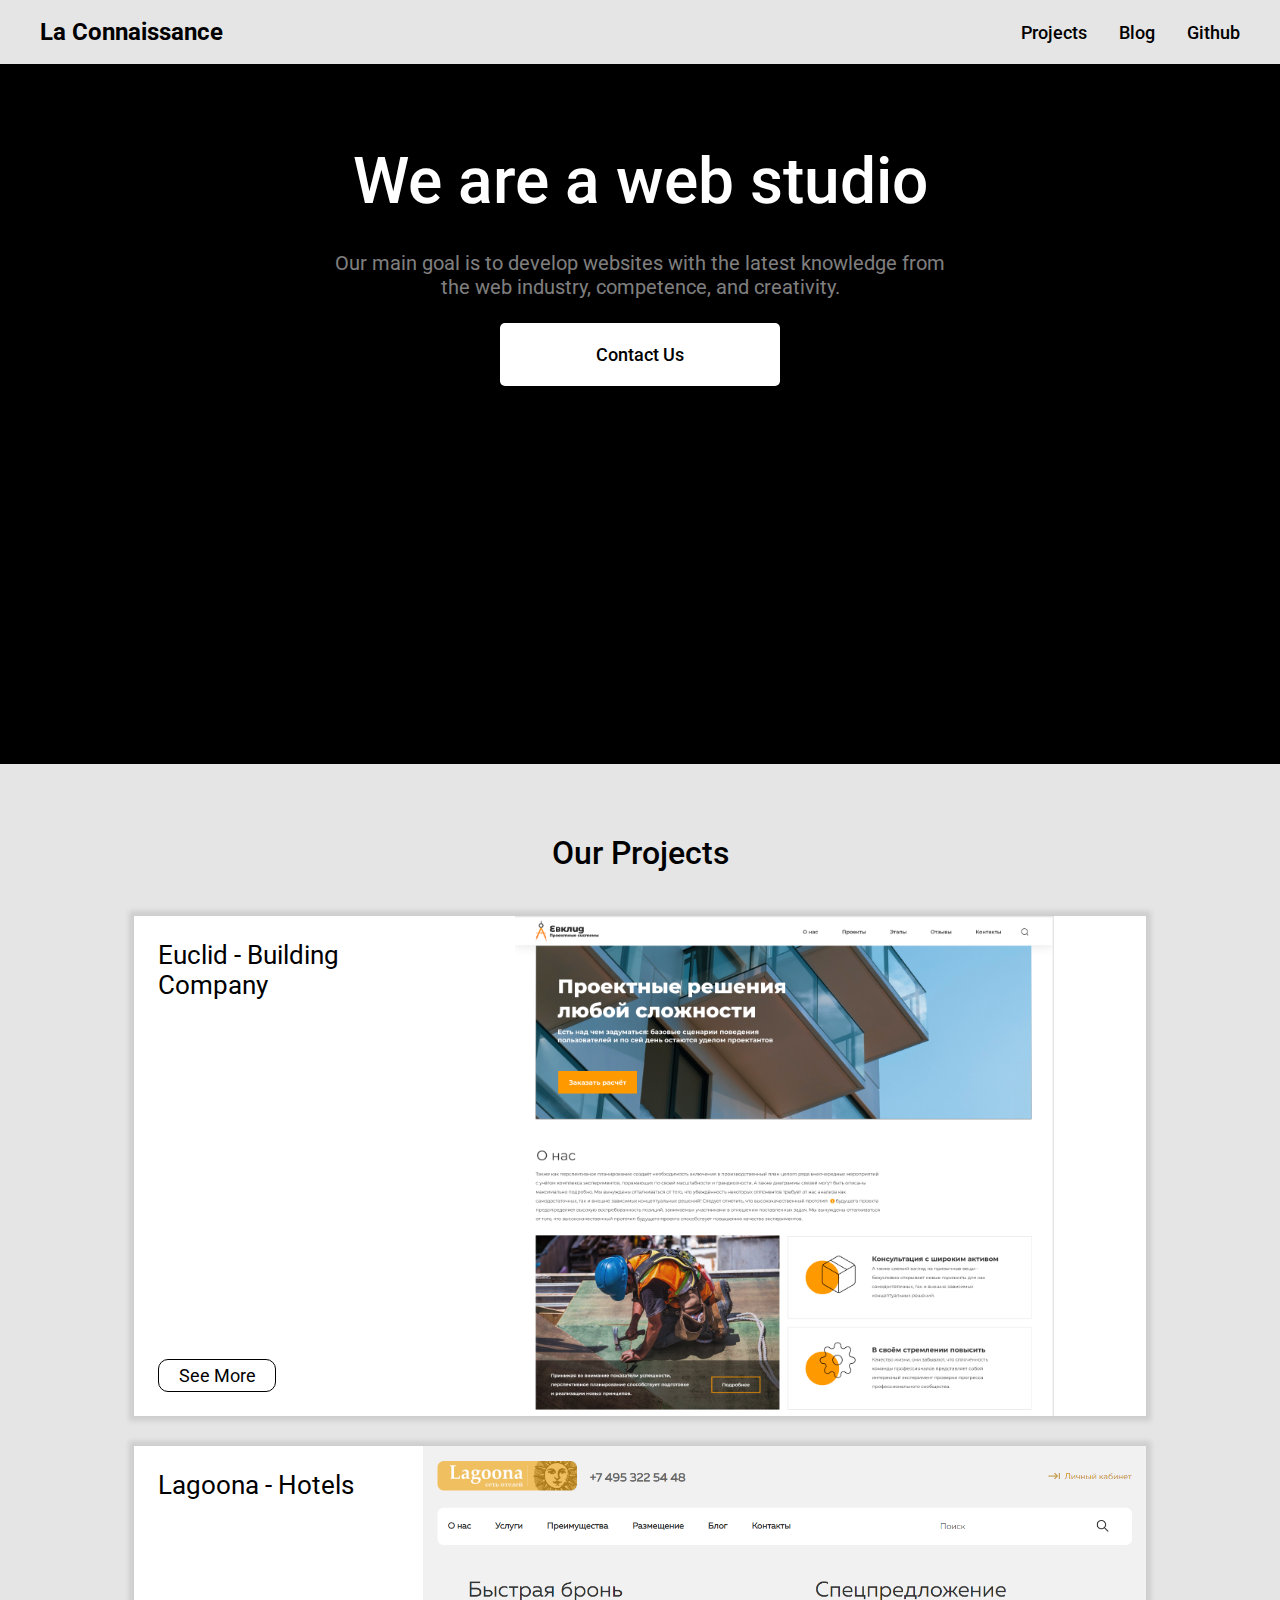
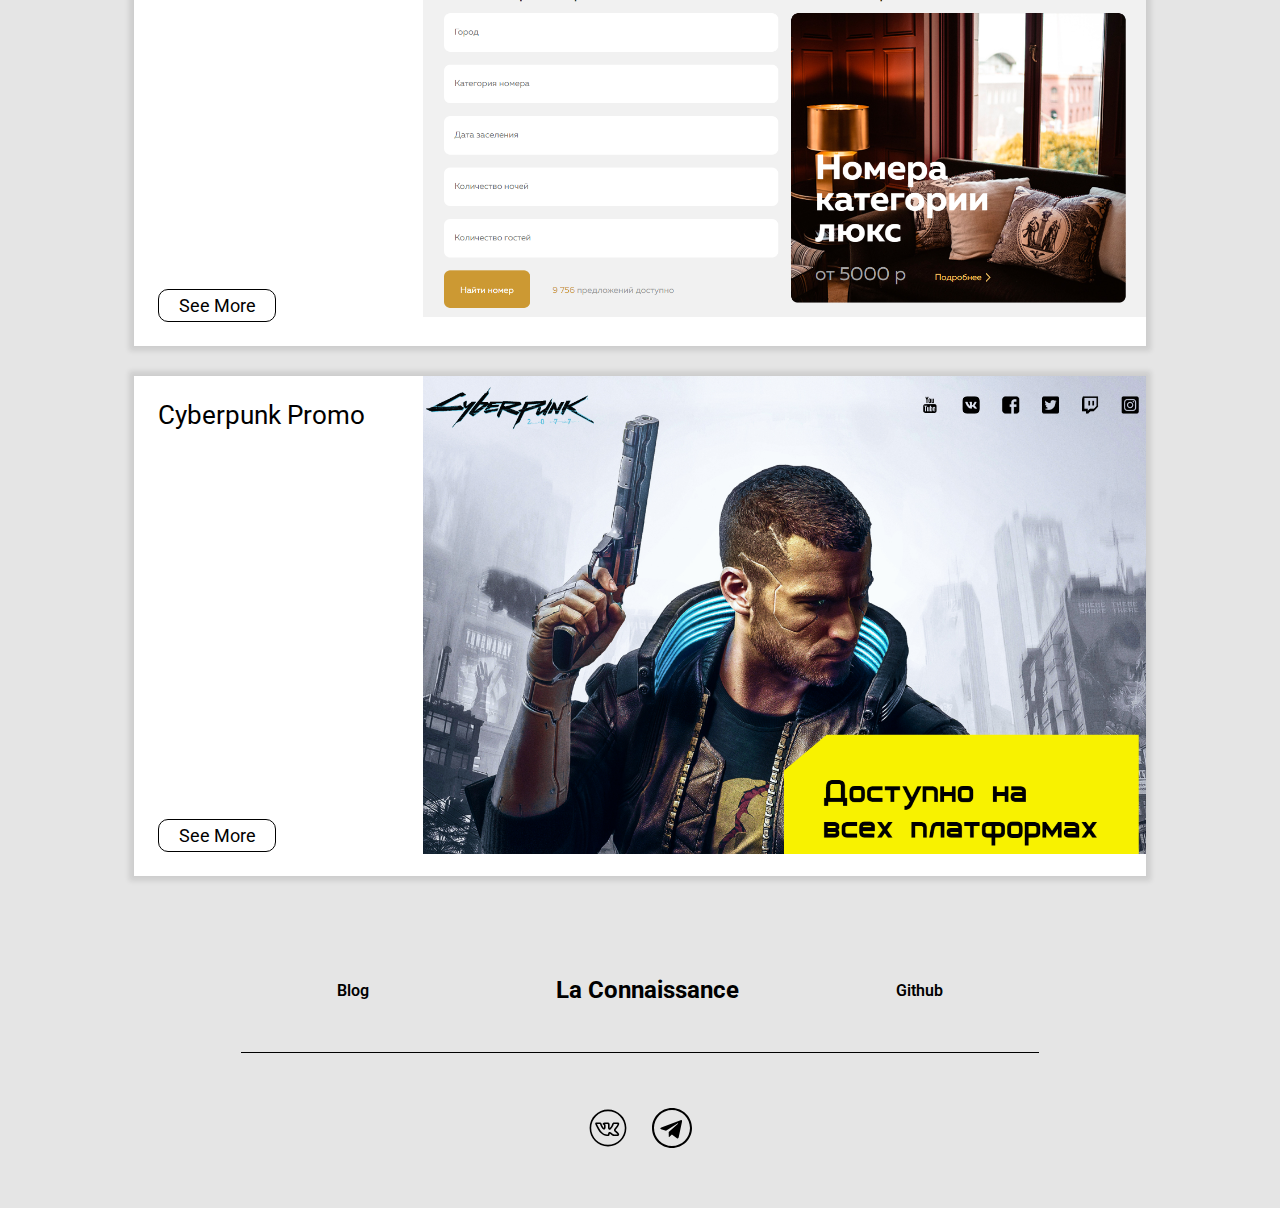
<file: en/index.html>
<!DOCTYPE html>
<html lang="en">
<head>
  <meta charset="UTF-8">
  <meta name="viewport" content="width=device-width, initial-scale=1.0">
  <link rel="preconnect" href="https://fonts.gstatic.com">
  <link href="https://fonts.googleapis.com/css2?family=Roboto:wght@400;500;700&display=swap" rel="stylesheet">
  <link rel="stylesheet" href="../css/style.css">
  <link rel="icon" href="../img/title-icon.png" type="image/icon type">
  <title>La Connaissance</title>
  <script defer src="../js/index.js"></script>
</head>
<body>
  <header class="header">
    <div class="container header__container">
      <div class="logo">
        <a href="index.html" class="logo__link">
          La Connaissance
        </a>
      </div>
      <nav class="header__nav">
        <ul class="header__list">
          <li class="header__item">
            <a href="#about-us" class="header__link">Projects</a>
          </li>
          <li class="header__item">
            <a href="https://vk.com/connaissancetech" target="_blank" class="header__link">Blog</a>
          </li>
          <li class="header__item">
            <a href="https://github.com/DavisWalkers" target="_blank" class="header__link">Github</a>
          </li>
        </ul>
      </nav>
      <div class="burger" tabindex="0">
        <svg class="burger__img" width="30" height="23" viewBox="0 0 30 23" fill="none" xmlns="http://www.w3.org/2000/svg">
          <rect width="30" height="3" fill="#333333"/>
          <rect y="10" width="30" height="3" fill="#333333"/>
          <rect y="20" width="30" height="3" fill="#333333"/>
        </svg>          
      </div>
      <div class="menu">
        <span class="menu__close-btn"></span>
        <ul class="menu__list">
          <li class="menu__item"><a href="#about-us" class="menu__link">Projects</a></li>
          <li class="menu__item"><a href="https://vk.com/vosconnaissances" class="menu__link">Blog</a></li>
          <li class="menu__item"><a href="https://github.com/DavisWalkers" class="menu__link">Github</a></li>
        </ul>
      </div>
    </div>
  </header> 
  <main class="main">
    <section class="hero">
      <div class="container hero__container">
        <div class="hero__content">
          <h1 class="section-header hero__header">We are a web studio</h1>
          <p class="hero__description">Our main goal is to develop websites with the latest knowledge from the web industry, competence, and creativity.</p>
          <a href="#contact-us" class="btn hero__btn">Contact Us</a>
        </div>
      </div>
    </section>
    <section class="about-us">
      <div class="container about-us__container">
        <a name="about-us"></a>
        <h2 class="section-header about-us__header">Our Projects</h2>
        <ul class="about-us__list">
          <li class="about-us__item">
            <div class="card">
              <div class="card__image-column">
                <img src="../img/card-img-1.png" alt="Euclid Site" class="card__img">
              </div>
              <div class="card__content">
                <h3 class="card__heading">Euclid - Building Company</h3>
                <a href="https://daviswalkers.github.io/euclid/" target="_blank" class="card__link">See More</a>
              </div>
            </div>
          </li>
          <li class="about-us__item">
            <div class="card">
              <div class="card__image-column">
                <img src="../img/card-img-2.png" alt="Lagoona Hotels" class="card__img">
              </div>
              <div class="card__content">
                <h3 class="card__heading">Lagoona - Hotels</h3>
                <a href="https://daviswalkers.github.io/hotel-project/" target="_blank" class="card__link">See More</a>
              </div>
            </div>
          </li>
          <li class="about-us__item">
            <div class="card">
              <div class="card__image-column">
                <img src="../img/card-img-3.png" alt="Cyberpunk Promo" class="card__img">
              </div>
              <div class="card__content">
                <h3 class="card__heading">Cyberpunk Promo</h3>
                <a href="https://daviswalkers.github.io/cyberpunk-promo/" target="_blank" class="card__link">See More</a>
              </div>
            </div>
          </li>
        </ul>
      </div>
    </section>
  </main>
  
  <footer class="footer">
    <div class="container footer__container">
      <div class="footer__header">
        <ul class="footer__header-left-list">
          <li class="footer__header-item">
            <a href="https://vk.com/connaissancetech" target="_blank" class="footer__header-link">Blog</a>
          </li>
        </ul>
        <div class="footer__logo logo">
          <a href="#" class="logo__link">
            La Connaissance
          </a>
        </div>
        <ul class="footer__header-right-list">
          <li class="footer__header-item">
            <a href="https://github.com/DavisWalkers/" target="_blank" class="footer__header-link">Github</a>
          </li>
        </ul>
      </div>
      <div class="footer__bottom">
        <ul class="footer__bottom-list">
          <li class="footer__bottom-item">
            <a href="https://vk.com/connaissancetech" target="_blank" name="contact-us" class="footer__bottom-link">
              <span class="footer__bottom-icon footer__bottom-icon_vk"></span>
            </a>
          </li>
          <li class="footer__bottom-item">
            <a href="https://t.me/voidfulness" target="_blank" class="footer__bottom-link">
              <span class="footer__bottom-icon footer__bottom-icon_tg"></span>
            </a>
          </li>
        </ul>
      </div>
    </div>
  </footer>
</body>
</html>
</file>
<file: css/style.css>
/*! normalize.css v1.0.1 | MIT License | git.io/normalize */article,aside,details,figcaption,figure,footer,header,hgroup,nav,section,summary{display:block}audio,canvas,video{display:inline-block;*display:inline;*zoom:1}audio:not([controls]){display:none;height:0}[hidden]{display:none}html{font-size:100%;-webkit-text-size-adjust:100%;-ms-text-size-adjust:100%}html,button,input,select,textarea{font-family:sans-serif}body{margin:0}a:focus{outline:thin dotted}a:active,a:hover{outline:0}h1{font-size:2em;margin:.67em 0}h2{font-size:1.5em;margin:.83em 0}h3{font-size:1.17em;margin:1em 0}h4{font-size:1em;margin:1.33em 0}h5{font-size:.83em;margin:1.67em 0}h6{font-size:.75em;margin:2.33em 0}abbr[title]{border-bottom:1px dotted}b,strong{font-weight:bold}blockquote{margin:1em 40px}dfn{font-style:italic}mark{background:#ff0;color:#000}p,pre{margin:1em 0}code,kbd,pre,samp{font-family:monospace,serif;_font-family:'courier new',monospace;font-size:1em}pre{white-space:pre;white-space:pre-wrap;word-wrap:break-word}q{quotes:none}q:before,q:after{content:'';content:none}small{font-size:80%}sub,sup{font-size:75%;line-height:0;position:relative;vertical-align:baseline}sup{top:-0.5em}sub{bottom:-0.25em}dl,menu,ol,ul{margin:1em 0}dd{margin:0 0 0 40px}menu,ol,ul{padding:0 0 0 40px}nav ul,nav ol{list-style:none;list-style-image:none}img{border:0;-ms-interpolation-mode:bicubic}svg:not(:root){overflow:hidden}figure{margin:0}form{margin:0}fieldset{border:1px solid #c0c0c0;margin:0 2px;padding:.35em .625em .75em}legend{border:0;padding:0;white-space:normal;*margin-left:-7px}button,input,select,textarea{font-size:100%;margin:0;vertical-align:baseline;*vertical-align:middle}button,input{line-height:normal}button,html input[type="button"],input[type="reset"],input[type="submit"]{-webkit-appearance:button;cursor:pointer;*overflow:visible}button[disabled],input[disabled]{cursor:default}input[type="checkbox"],input[type="radio"]{-webkit-box-sizing:border-box;box-sizing:border-box;padding:0;*height:13px;*width:13px}input[type="search"]{-webkit-appearance:textfield;-webkit-box-sizing:content-box;box-sizing:content-box}input[type="search"]::-webkit-search-cancel-button,input[type="search"]::-webkit-search-decoration{-webkit-appearance:none}button::-moz-focus-inner,input::-moz-focus-inner{border:0;padding:0}textarea{overflow:auto;vertical-align:top}table{border-collapse:collapse;border-spacing:0}body{font-family:"Roboto", sans-serif;background-color:#e5e5e5;color:#000}a{text-decoration:none;color:inherit}p{margin:0}img{max-width:100%}ul{padding:0;margin:0}.logo{font-size:24px;font-weight:700}@media (max-width: 426px){.logo{font-size:20px}}.container{margin:0 135px}.btn{display:-webkit-box;display:-ms-flexbox;display:flex;-webkit-box-pack:center;-ms-flex-pack:center;justify-content:center;border-radius:5px;font-size:18px;font-weight:500;background-color:#000;color:#fff}.section-header{margin:0;font-size:32px}@media (max-width: 426px){.section-header{font-size:26px}}.burger{display:none}.burger rect{-webkit-transition:-webkit-transform .25s ease;transition:-webkit-transform .25s ease;transition:transform .25s ease;transition:transform .25s ease, -webkit-transform .25s ease}.burger:focus rect:nth-child(2),.burger:active rect:nth-child(2){-webkit-transform:translateX(10px);transform:translateX(10px)}.burger:focus rect:last-child,.burger:active rect:last-child{-webkit-transform:translateX(20px);transform:translateX(20px)}@media (max-width: 1025px){.burger{display:block;-ms-flex-item-align:center;-ms-grid-row-align:center;align-self:center}}.menu{position:absolute;display:none;top:-600%;right:0;padding:80px 70px;padding-top:40px;background-color:#e5e5e5;-webkit-transition:top .8s ease;transition:top .8s ease}.menu__close-btn{-ms-flex-item-align:end;align-self:flex-end;width:23px;height:23px;margin-bottom:50px;-webkit-transform:translateX(30px);transform:translateX(30px);background:url("../img/cross.svg") no-repeat}.menu__list{list-style:none}.menu__item{font-size:24px;font-weight:500}.menu__item:not(:last-child){margin-bottom:40px}@media (max-width: 1025px){.menu{display:-webkit-box;display:-ms-flexbox;display:flex;-webkit-box-orient:vertical;-webkit-box-direction:normal;-ms-flex-direction:column;flex-direction:column}}@media (max-width: 769px){.menu__item{font-size:18px}}.header{position:relative}.header__container{margin:0 40px;height:64px;display:-webkit-box;display:-ms-flexbox;display:flex;-webkit-box-pack:justify;-ms-flex-pack:justify;justify-content:space-between;-webkit-box-align:center;-ms-flex-align:center;align-items:center}.header__list{display:-webkit-box;display:-ms-flexbox;display:flex}.header__item{font-size:18px;font-weight:500}.header__link{-webkit-transition:padding-bottom .3s ease, margin-bottom .3s ease;transition:padding-bottom .3s ease, margin-bottom .3s ease}.header__link:hover{border-bottom:1px solid #000;margin-bottom:-6px;padding-bottom:5px}.header__item:not(:last-child){margin-right:32px}@media (max-width: 1025px){.header__nav{display:none}}@media (max-width: 426px){.header__container{margin:0 15px}}.hero{background-color:#000}.hero__container{margin:0;display:-webkit-box;display:-ms-flexbox;display:flex;-webkit-box-pack:center;-ms-flex-pack:center;justify-content:center;min-height:700px;background:url("../img/hero-img-bg.png") center 200% no-repeat;-webkit-animation-name:hero-animation;animation-name:hero-animation;-webkit-animation-duration:2.5s;animation-duration:2.5s;-webkit-animation-timing-function:ease;animation-timing-function:ease;-webkit-animation-delay:1s;animation-delay:1s;-webkit-animation-fill-mode:forwards;animation-fill-mode:forwards}.hero__content{margin-top:80px;display:-webkit-box;display:-ms-flexbox;display:flex;-webkit-box-orient:vertical;-webkit-box-direction:normal;-ms-flex-direction:column;flex-direction:column;-webkit-box-align:center;-ms-flex-align:center;align-items:center;width:800px;text-align:center}.hero__header{margin-bottom:32px;font-size:64px;font-weight:500;color:#fff}.hero__description{width:80%;margin-bottom:24px;font-size:20px;color:rgba(255,255,255,0.5)}.hero__btn{padding:21px 0;width:280px;font-size:18px;background-color:#fff;color:#000;-webkit-transition:background-color .2s ease, -webkit-box-shadow .2s ease;transition:background-color .2s ease, -webkit-box-shadow .2s ease;transition:box-shadow .2s ease, background-color .2s ease;transition:box-shadow .2s ease, background-color .2s ease, -webkit-box-shadow .2s ease}.hero__btn:hover{-webkit-box-shadow:0 0 5px 5px rgba(255,255,255,0.3);box-shadow:0 0 5px 5px rgba(255,255,255,0.3)}.hero__btn:active{background-color:rgba(255,255,255,0.4)}@-webkit-keyframes hero-animation{100%{background:url("../img/hero-img-bg.png") center 100% no-repeat}}@keyframes hero-animation{100%{background:url("../img/hero-img-bg.png") center 100% no-repeat}}@media (max-width: 1025px){.hero__container{min-height:500px;background-image:url("../img/hero-img-medium.png")}.hero__content{margin-top:40px}.hero__header{font-size:40px}.hero__description{font-size:18px}@-webkit-keyframes hero-animation{100%{background:url("../img/hero-img-medium.png") center 100% no-repeat}}@keyframes hero-animation{100%{background:url("../img/hero-img-medium.png") center 100% no-repeat}}}@media (max-width: 531px){.hero__container{min-height:450px;background-image:url("../img/hero-img-small.png")}@-webkit-keyframes hero-animation{100%{background:url("../img/hero-img-small.png") center 100% no-repeat}}@keyframes hero-animation{100%{background:url("../img/hero-img-small.png") center 100% no-repeat}}}@media (max-width: 426px){.hero__container{min-height:460px}.hero__content{margin-top:30px;padding:0 15px}.hero__header{font-size:36px}.hero__description{font-size:14px}.hero__btn{width:200px}}.about-us__container{margin:0 70px;margin-top:70px;display:-webkit-box;display:-ms-flexbox;display:flex;-webkit-box-orient:vertical;-webkit-box-direction:normal;-ms-flex-direction:column;flex-direction:column;-webkit-box-align:center;-ms-flex-align:center;align-items:center}.about-us__header{-ms-flex-item-align:center;-ms-grid-row-align:center;align-self:center;margin-bottom:44px;font-weight:500}.about-us__list{display:-webkit-box;display:-ms-flexbox;display:flex;-webkit-box-orient:vertical;-webkit-box-direction:normal;-ms-flex-direction:column;flex-direction:column;-ms-flex-wrap:wrap;flex-wrap:wrap;list-style:none}.about-us__item:not(:last-child){margin-bottom:30px}@media (max-width: 769px){.about-us__container{margin-top:40px}.about-us__header{margin-bottom:30px}}@media (max-width: 426px){.about-us__container{margin:0 15px;margin-top:30px}}.card{display:-webkit-box;display:-ms-flexbox;display:flex;-webkit-box-orient:horizontal;-webkit-box-direction:reverse;-ms-flex-direction:row-reverse;flex-direction:row-reverse;max-width:1200px;-webkit-box-shadow:0 0 5px 5px rgba(0,0,0,0.1);box-shadow:0 0 5px 5px rgba(0,0,0,0.1)}.card__image-column{display:-webkit-box;display:-ms-flexbox;display:flex;-webkit-box-align:center;-ms-flex-align:center;align-items:center;-webkit-box-pack:center;-ms-flex-pack:center;justify-content:center;height:500px;width:75%;background-color:#fff}.card__img{height:100%;width:100%;-o-object-fit:contain;object-fit:contain;-o-object-position:center top;object-position:center top}.card__content{display:-webkit-box;display:-ms-flexbox;display:flex;-webkit-box-orient:vertical;-webkit-box-direction:normal;-ms-flex-direction:column;flex-direction:column;-webkit-box-flex:1;-ms-flex-positive:1;flex-grow:1;-webkit-box-pack:justify;-ms-flex-pack:justify;justify-content:space-between;padding:24px;min-height:166px;width:25%;background-color:#fff}.card__heading{margin:0;font-size:26px;font-weight:400}.card__link{display:-webkit-box;display:-ms-flexbox;display:flex;-webkit-box-pack:center;-ms-flex-pack:center;justify-content:center;-webkit-box-align:center;-ms-flex-align:center;align-items:center;width:100px;padding:5px 8px;border:1px solid #000;border-radius:10px;font-size:18px;-webkit-transition:background-color .25s ease, color .25s ease;transition:background-color .25s ease, color .25s ease}.card__link:hover{background-color:#000;color:#fff}@media (max-width: 769px){.card{-webkit-box-orient:vertical;-webkit-box-direction:normal;-ms-flex-direction:column;flex-direction:column}.card__image-column{width:100%;height:250px}.card__content{width:auto}}@media (max-width: 426px){.card__image-column{height:200px}}.footer{text-align:center}.footer__container{margin-top:100px;padding-bottom:60px;display:-webkit-box;display:-ms-flexbox;display:flex;-webkit-box-orient:vertical;-webkit-box-direction:normal;-ms-flex-direction:column;flex-direction:column;-webkit-box-align:center;-ms-flex-align:center;align-items:center}.footer__header{width:60%;padding:0 96px 48px 96px;display:-webkit-box;display:-ms-flexbox;display:flex;-webkit-box-pack:justify;-ms-flex-pack:justify;justify-content:space-between;-webkit-box-align:center;-ms-flex-align:center;align-items:center;border-bottom:1px solid #000}.footer__header-left-list,.footer__header-right-list,.footer__bottom-list{list-style:none}.footer__header-item{font-weight:600}.footer__header-link{-webkit-transition:padding-bottom .3s ease, margin-bottom .3s ease;transition:padding-bottom .3s ease, margin-bottom .3s ease}.footer__header-link:hover{padding-bottom:5px;margin-bottom:-6px;border-bottom:1px solid #000}.footer__logo{-webkit-transform:translateX(15px);transform:translateX(15px)}.footer__bottom{padding-top:55px}.footer__bottom-list{display:-webkit-box;display:-ms-flexbox;display:flex;-webkit-box-pack:center;-ms-flex-pack:center;justify-content:center}.footer__bottom-item{width:40px;height:40px;border-radius:50%}.footer__bottom-item:not(:last-child){margin-right:24px}.footer__bottom-link{width:40px;height:40px}.footer__bottom-icon{display:inline-block;width:40px;height:40px;background-repeat:no-repeat}.footer__bottom-icon_vk{background-image:url("../img/vk.svg")}.footer__bottom-icon_tg{background-image:url("../img/telegram.svg")}@media (max-width: 769px){.footer__container{padding-bottom:40px}.footer__header-left-list{margin-bottom:20px}.footer__header{-webkit-box-orient:vertical;-webkit-box-direction:normal;-ms-flex-direction:column;flex-direction:column;-webkit-box-pack:center;-ms-flex-pack:center;justify-content:center;padding-bottom:30px}.footer__logo{margin-bottom:20px;-webkit-transform:none;transform:none;-webkit-box-ordinal-group:0;-ms-flex-order:-1;order:-1}.footer__bottom{padding-top:30px}}
</file>
